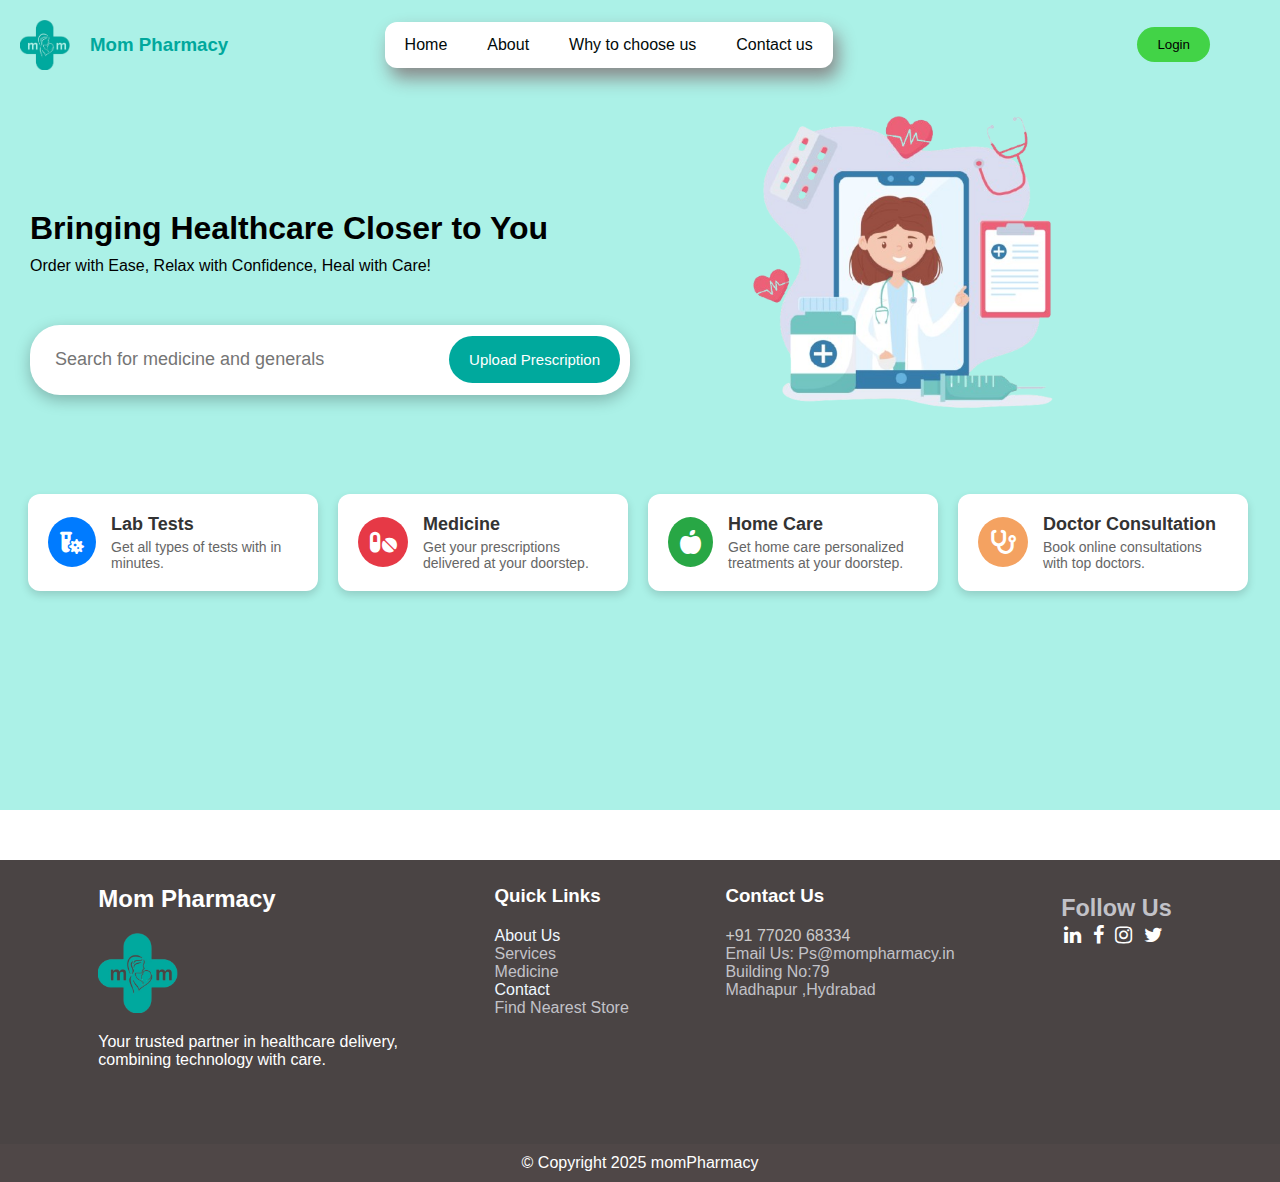
<file: index.html>
<!DOCTYPE html>
<html lang="en">

<head>
    <meta charset="UTF-8">
    <meta name="viewport" content="width=device-width, initial-scale=1.0">
    <title>Pharmacy Navbar</title>
    <link rel="stylesheet" href="style.css">
    <link rel="stylesheet" href="https://cdnjs.cloudflare.com/ajax/libs/font-awesome/6.7.2/css/all.min.css" integrity="sha512-Evv84Mr4kqVGRNSgIGL/F/aIDqQb7xQ2vcrdIwxfjThSH8CSR7PBEakCr51Ck+w+/U6swU2Im1vVX0SVk9ABhg==" crossorigin="anonymous" referrerpolicy="no-referrer" />
    <link rel="stylesheet" href="https://cdnjs.cloudflare.com/ajax/libs/font-awesome/4.7.0/css/font-awesome.min.css">

</head>

<body>
    <div class="bg">
    <div class="navbar"> 
        <div class="logo">
            <img src="logo.png" alt="Mom Pharmacy Logo" style="width: 50px; height: auto;">
            <a class="logoname"><h3>Mom Pharmacy</h3></a>
        </div>
        <div class="nav-items">
            <div class="items">
                <a href="/mom-web/index.html">Home</a>
                <a href="/mom-web/about us/about.html">About</a>
                <a href="/mom-web/about us/whyto.html">Why to choose us</a>
                <a href="/mom-web/contact">Contact us</a>
            </div>
        </div>
        <div class="login">
        <button onclick="openLoginModal()">Login</button>
        </div>
    </div>
    <div class="flexy">
    <div>
    <div class="textdetails">
        <h1 class="heads">
            Bringing Healthcare Closer to You
        </h1>
        <p class="tails">Order with Ease, Relax with Confidence, Heal with Care!</p>
    </div>
    <div class="searchbar">
        <input placeholder="Search for medicine and generals" class="search" />
        <button id="btn" class="search-button" onclick="toggleForm()">Upload Prescription</button>
    </div>
    </div>
    <div class="flexy2">
        <img src="back.png" class="images"/>
    </div>


</div>

    



    <div class="card-container">
        <div class="card">
            <div class="icon bg-blue"><i class="fa-solid fa-vial-virus"></i></div>
            <div class="card-text">
                <h3>Lab Tests</h3>
                <p>Get all types of tests with in minutes.</p>
            </div>
        </div>
        
        <div class="card">
            <div class="icon bg-red"><i class="fas fa-pills"></i></div>
            <div class="card-text">
                <h3>Medicine</h3>
                <p>Get your prescriptions delivered at your doorstep.</p>
            </div>
        </div>

        <div class="card">
            <div class="icon bg-green"><i class="fas fa-apple-alt"></i></div>
            <div class="card-text">
                <h3>Home Care</h3>
                <p>Get home care personalized treatments at your doorstep.</p>
            </div>
        </div>

        <div class="card">
            <div class="icon bg-orange"><i class="fas fa-stethoscope"></i></div>
            <div class="card-text">
                <h3>Doctor Consultation</h3>
                <p>Book online consultations with top doctors.</p>
            </div>
        </div>

        
        </div>
    </div>

    <!-- footer  -->

    
        <footer>
                <div class="Footer_cointainer">
                    <ul class="Footer_data">
                    <h2 style="text-align: left; color: rgb(255, 255, 255);  padding-bottom: 20px;">Mom Pharmacy</h2>
                    <img src="logo.png"
                        alt="image.jpg" >
                    <p style="color: white; text-align: left; padding-top: 20px;">Your trusted partner in healthcare delivery,<br> combining technology with care.</p>    
                    </ul>
                    <div class="Footer_First">
                        <h3 >Quick Links</h3>
                        <ul class="Footer_data">
                            
                            <li id="ab"> <a ref="about us/about.html" style="color: aliceblue; text-decoration: none;"  >About Us</a></li>
                            <li >Services</li>
                            <li >Medicine</li>
                            <li id="ab"><a href="contact.html" style="color: aliceblue; text-decoration: none;" >Contact</a></li>
                            <li >Find Nearest Store</li>
                        </ul>
                    </div>
                    <div class="Footer_First">
                        <h3>Contact Us</h3>
                        <ul class="Footer_data">
                            
                            <li><a href="tel:+4733378901" style="text-decoration: none; color:rgba(255, 255, 255, 0.729) ;">+91 77020 68334</a></li>
                            <li>Email Us: Ps@mompharmacy.in</li>
                            <li>Building No:79 <br> Madhapur ,Hydrabad</li>
                            </li>
                        </ul>
                    </div>
                    <div class="icons">
                        <h3>Follow Us</h3>
                        <ul class="Footer_data">
                            <li>
                                <a href="https://www.linkedin.com/company/mompharmacy/posts/?feedView=all" class="fa fa-linkedin"></a>
                                <a href="#" class="fa fa-facebook"></a>
                                <a href="#" class="fa fa-instagram"></a>

                                <a href="#" class="fa fa-twitter"></a>
                            </li>
                        </ul>
                    </div>
                </div>
                <p style="text-align: center; padding-bottom: 10px; padding-top: 10px; background-color: rgb(79, 71, 71); color: white;">© Copyright 2025 momPharmacy</p>

        </footer>

</div>
<div class="overlay" id="overlay" onclick="toggleForm()"></div>

    <div id="formContainer"></div>

    <script src="index.js"></script>

</body>

</html>
</file>
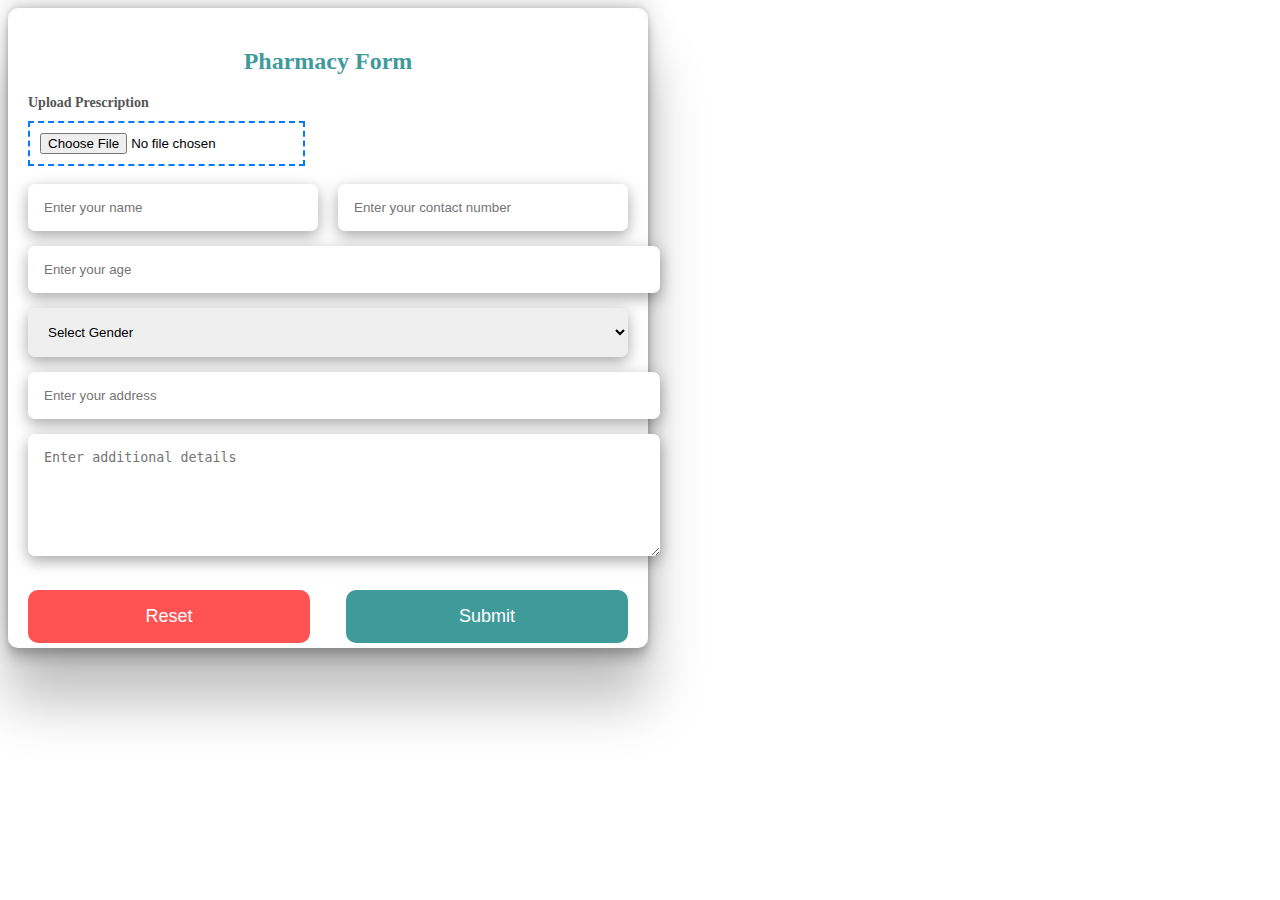
<file: form.html>
<!DOCTYPE html>
<html lang="en">

<head>
    <meta charset="UTF-8">
    <meta name="viewport" content="width=device-width, initial-scale=1.0">
    <title>Document</title>
    <link rel="stylesheet" href="form.css">
    <script src="index.js"></script>
</head>

<body>
    <div id="form" class="modal">
        <h2>Pharmacy Form</h2>
        <label for="upload-prescription">Upload Prescription</label>
        <input type="file" id="upload-prescription" name="upload-prescription">
        <br /><br />
        <div class="name">
            <input class="text" id="name" type="text" placeholder="Enter your name" required>
            <input type="tel" id="mobile" placeholder="Enter your contact number" required>
        </div>
        <input type="number" id="age" placeholder="Enter your age" required>
        <select id="gender">
            <option>Select Gender</option>
            <option>Male</option>
            <option>Female</option>
            <option>Other</option>
        </select>
        <input type="text" id="address" placeholder="Enter your address" required>

        <textarea class="area" id="details" placeholder="Enter additional details"></textarea>

        <div class="button-container">
            <button type="reset" class="reset-btn">Reset</button>
            <button type="submit" class="submit-btn" onclick="handleClick()">Submit</button>
        </div>
    </div>


</body>

</html>
</file>
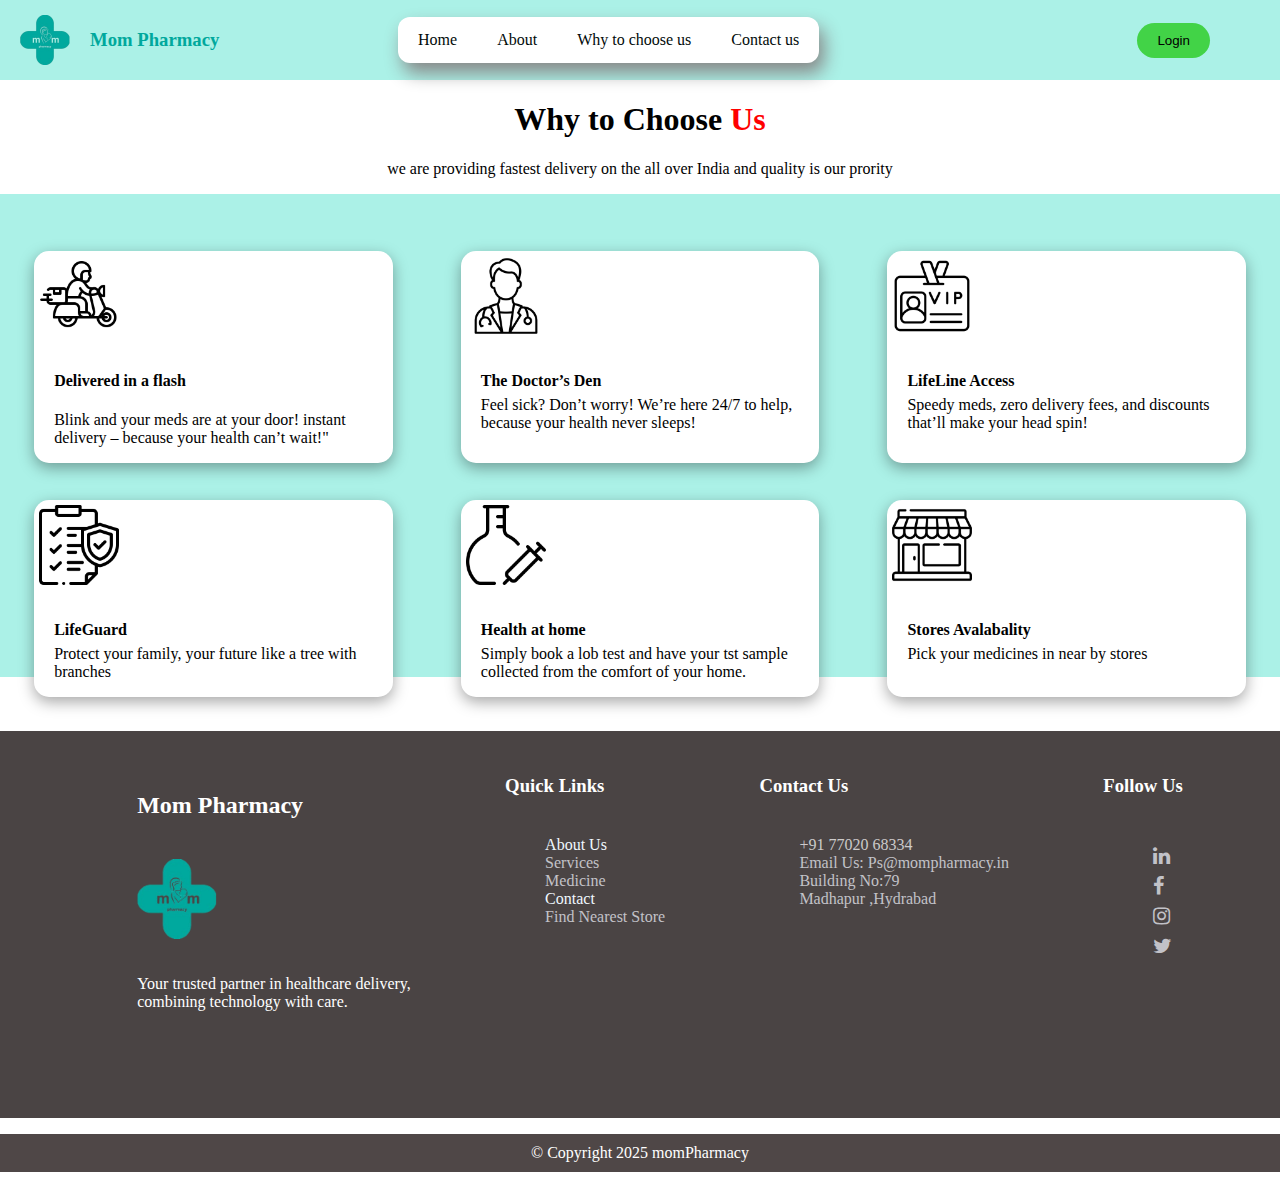
<file: about us/whyto.html>
<!DOCTYPE html>
<html lang="en">
<head>
    <meta charset="UTF-8">
    <meta name="viewport" content="width=device-width, initial-scale=1.0">
    <link rel="stylesheet" href="whyto.css">
    <link rel="stylesheet" href="https://cdnjs.cloudflare.com/ajax/libs/font-awesome/4.7.0/css/font-awesome.min.css">
    <title>Document</title>
</head>
<body>
    <div class="navbar"> 
        <div class="logo">
            <img src="./image/mompharmacy_logo-removebg-preview.png" alt="Mom Pharmacy Logo" style="width: 50px; height: auto;">
            <a class="logoname"><h3>Mom Pharmacy</h3></a>
        </div>
        <div class="nav-items">
            <div class="items">
                <a href="/mom-web/index.html">Home</a>
                <a href="/mom-web/about us/about.html">About</a>
                <a href="/mom-web/about us/whyto.html">Why to choose us</a>
                <a href="/mom-web/contact.html">Contact us</a>
            </div>
        </div>
        <div class="login">
        <button onclick="openLoginModal()">Login</button>
        </div>
    </div>
    <div class="why">
        <h1 class="heading">
            Why to Choose <span style="color:red">Us</span> 
        </h1>
        <p class="detail"> we are providing fastest delivery on the all over India and quality is our prority </p>
    </div>
    <div class="cards" >
        <div class="card">
            <div class="image">
            <img src="./image/delivery.png" alt="Avatar" style="width:100%">
        </div>
            <div class="container">
              <h4><b>Delivered in a flash</b></h4>
              <p>Blink and your meds are at your door! instant delivery – because your health can’t wait!"</p>
            </div>
        </div>

        <div class="card">
            <div class="image">
            <img src="./image/doctor.png" alt="Avatar" style="width:100%">
        </div>
            <div class="container">
              <h4 class="heads"><b>The Doctor’s Den</b></h4>
              <p>Feel sick? Don’t worry! We’re here 24/7 to help, because your health never sleeps!</p>
            </div>
        </div>

        <div class="card">
            <div class="image">
            <img src="./image/membership.png" alt="Avatar" style="width:100%">
          </div>
            <div class="container">
              <h4 class="heads"><b>LifeLine Access</b></h4>
              <p>Speedy meds, zero delivery fees, and discounts that’ll make your head spin!</p>
            </div>
        </div>
    </div>

    <div class="cards" >
        <div class="card">
            <div class="image">
            <img src="./image/insurance.png" alt="Avatar" style="width:100%">
        </div>
            <div class="container">
              <h4 class="heads"><b>LifeGuard</b></h4>
              <p> Protect your family, your future like a tree with branches </p>
            </div>
        </div>

        <div class="card">
            <div class="image">
            <img src="./image/pharmacy.png" alt="Avatar" style="width:100%">
        </div>
            <div class="container">
              <h4 class="heads"><b>Health at home</b></h4>
              <p>Simply book a lob test and have your tst sample collected from the comfort of your home.</p>
            </div>
        </div>

        <div class="card">
            <div class="image">
            <img src="./image/store.png" alt="Avatar" style="width:100%">
          </div>
            <div class="container">
              <h4 class="heads"><b>Stores Avalabality</b></h4>
              <p>Pick your medicines in near by stores </p>
            </div>
        </div>
    </div><br /><br /><br />

    <!-- footer  -->

    <div class="">
        <footer>
                <div class="Footer_cointainer">
                    <ul class="Footer_data">
                    <h2 style="text-align: left; color: rgb(255, 255, 255);  padding-bottom: 20px;">Mom Pharmacy</h2>
                    <img src="./image/mompharmacy_logo-removebg-preview.png"
                        alt="image.jpg" >
                    <p style="color: white; text-align: left; padding-top: 20px;">Your trusted partner in healthcare delivery,<br> combining technology with care.</p>    
                    </ul>
                    <div class="Footer_First">
                        <h3 >Quick Links</h3>
                        <ul class="Footer_data">
                            
                            <li id="ab"> <a ref="about us/about.html" style="color: aliceblue; text-decoration: none;"  >About Us</a></li>
                            <li >Services</li>
                            <li >Medicine</li>
                            <li id="ab"><a href="contact.html" style="color: aliceblue; text-decoration: none;" >Contact</a></li>
                            <li >Find Nearest Store</li>
                        </ul>
                    </div>
                    <div class="Footer_First">
                        <h3>Contact Us</h3>
                        <ul class="Footer_data">
                            
                            <li><a href="tel:+4733378901" style="text-decoration: none; color:rgba(255, 255, 255, 0.729) ;">+91 77020 68334</a></li>
                            <li>Email Us: Ps@mompharmacy.in</li>
                            <li>Building No:79 <br> Madhapur ,Hydrabad</li>
                            </li>
                        </ul>
                    </div>
                    <div class="icon">
                        <h3>Follow Us</h3>
                        <ul class="Footer_data">
                            <li>
                                <a href="https://www.linkedin.com/company/mompharmacy/posts/?feedView=all" class="fa fa-linkedin"></a>
                                <a href="#" class="fa fa-facebook"></a>
                                <a href="#" class="fa fa-instagram"></a>
                                
                                <a href="#" class="fa fa-twitter"></a>
                            </li>
                        </ul>
                    </div>
                </div>
                <p style="text-align: center; padding-bottom: 10px; padding-top: 10px; background-color: rgb(79, 71, 71); color: white;">© Copyright 2025 momPharmacy</p>

        </footer>
      
      
</body>
</html>
</file>
<file: style.css>
* {
    margin: 0;
    padding: 0;
    box-sizing: border-box;
    font-family: Arial, sans-serif;
}

.bg {
    background-color: #abf1e7;
    height: 90vh;
}

.modal {
    display: none;
    position: fixed;
    top: 50%;
    left: 50%;
    transform: translate(-50%, -50%);
    background-color: white;
    padding: 20px;
    box-shadow: 0 4px 8px rgba(0, 0, 0, 0.35) 0px 5px 15px;
    border-radius: 10px;
    z-index: 1000;
    width: 400px;
}

.overlay {
    display: none;
    position: fixed;
    top: 0;
    left: 0;
    width: 100%;
    height: 100%;
    background: rgba(0, 0, 0, 0.5);
    z-index: 999;
}

.navbar {

    align-items: center;
    overflow: hidden;
    padding: 10px 0;
    text-align: center;
    display: flex;
    justify-content: space-between;
    padding: 10px;
}

.logo {
    /* margin-left: 30px; */
    padding: 10px;
    display: flex;
    justify-content: space-between;
    align-items: center;

}

.logoname {
    position: absolute;
    margin-left: 70px;
    color: #00a89d;
}

.navbar .items a {
    color: #010a09;
    text-decoration: none;
    padding: 14px 20px;
    display: inline-block;
    border-radius: 5px;
}

.navbar .items a:hover {
    background-color: #f4f2f2;
}

.items {
    display: flex;
    background-color: white;
    box-shadow: 5px 10px 18px #888888;
    border: 1px gray;
    border-radius: 12px;
    position: absolute;
    margin: auto;
}

.login button {
    margin-right: 60px;
    padding: 10px 20px;
    background-color: #42d347;
    border: none;
    border-radius: 50px;
}

.nav-items {
    display: flex;
    justify-content: center;
    align-items: center;
}

.textdetails {
    margin-top: 120px;
    margin-left: 30px;
}

.tails {
    margin-top: 10px;
    margin-bottom: 50px;
}

.searchbar {

    display: flex;
    justify-content: space-between;
    align-items: center;
    width: 600px;
    height: 70px;
    border-radius: 30px;
    box-shadow: rgba(0, 0, 0, 0.25) 0px 5px 15px;
    padding: 10px;
    background-color: #ffffff;
    margin-left: 30px;
}

.search {
    flex: 1;
    border: none;
    outline: none;
    font-size: 18px;
    padding: 15px;
    border-radius: 30px;
    background-color: transparent;
}

.search-button {
    padding: 15px 20px;
    border: none;
    outline: none;
    background-color: #00a99d;
    color: white;
    cursor: pointer;
    border-radius: 30px;
    font-size: 15px;
    transition: background-color 0.3s;
}

.search-button:hover {
    background-color: #01a196;
}


.bt {
    border-radius: 10px;
    border-color: #ffffff;
    background-color: #c6a70c;
}

.card-container {
    display: flex;
    flex-wrap: wrap;
    gap: 20px;
    justify-content: center;
    margin-top: 50px;
    margin-left: -4px;
}

.card {
    display: flex;
    align-items: center;
    background: white;
    padding: 20px;
    border-radius: 12px;
    box-shadow: 0 4px 8px rgba(0, 0, 0, 0.15);
    transition: transform 0.3s ease-in-out;
    max-width: 290px;
    text-align: left;
    cursor: pointer;
}

.card:hover {
    transform: scale(1.05);
}


.icon {
    color: white;
    padding: 12px;
    border-radius: 50%;
    display: flex;
    justify-content: center;
    align-items: center;
    margin-right: 15px;
    font-size: 24px;
    width: 50px;
    height: 50px;
}

/* Different Colors for Icons */
.bg-blue {
    background: #007BFF;
}

.bg-red {
    background: #E63946;
}

.bg-green {
    background: #28A745;
}

.bg-orange {
    background: #F4A261;
}

.bg-purple {
    background: #9B59B6;
}

/* Card Text */
.card-text h3 {
    margin: 0;
    font-size: 18px;
    color: #333;
}

.card-text p {
    margin: 4px 0 0;
    font-size: 14px;
    color: #666;
}



.footer {
    text-align: center;
   margin-top: -200px;
}

.Footer_cointainer {
    background-color: rgb(74, 68, 68);
    display: flex;
    text-align: center;
    justify-content: space-around;
    padding: 25px 50px 75px;

}

.Footer_cointainer div {
    text-align: left;
}

ul {
    list-style: none;
}

.icon h3 {
    color: white;
    padding-bottom: 20px;
}

.icons {
    width: auto;
    display: flex;
    flex-direction: column;
    margin: 10px;
    bottom: 0;
    color: rgb(194, 194, 200);
    text-decoration: none;
    font-size: 20px;
}

.icons a {
    text-decoration: none;
    color: white;
    margin: 3px;
}

.Footer_data {
    display: flex;
    flex-direction: column;
}

.Footer_data li {
    color: rgb(194, 194, 200);
}

.Footer_First h3 {
    color: white;
    padding-bottom: 20px;
}

.Footer_First li:hover {
    background-color: brown;
    color: rgb(14, 11, 11);
}

.Fotter_First li {
    display: block;
    margin-bottom: 10px;
    margin: 10px;
    text-decoration: none;
}

.Fotter_First li a:hover {
    color: blue;
    text-decoration: none;
}

.Footer_cointainer img {
    width: 80px;
    height: 80px;
}

.footer-container {
    margin-top: 200px;
}

#ab :hover {
    background-color: red;
    color: white;
}

footer {
    margin-top: 50px;

}

.flexy {
    display: flex;
}

.images {
    height: 350px;
    margin-left: 100px;
}
</file>
<file: form.css>
.modal {
    background-color: white;
    border-radius: 10px;
    padding: 20px;
    box-shadow: rgba(0, 0, 0, 0.25) 0px 54px 55px, rgba(0, 0, 0, 0.12) 0px -12px 30px, rgba(0, 0, 0, 0.12) 0px 4px 6px, rgba(0, 0, 0, 0.17) 0px 12px 13px, rgba(0, 0, 0, 0.09) 0px -3px 5px;
    width: 600px;
    height: 600px;
}

h2 {
    text-align: center;
    color: #3f9b9a;
    margin-bottom: 20px;
}

.modal label {
    display: block;
    font-weight: bold;
    margin: 10px 0;
    font-size: 14px;
    color: #555;
}

.modal input[type="file"] {
    background: transparent;
    border: 2px dashed #007BFF;
    padding: 10px;
    cursor: pointer;
}

.modal input[type="file"]:hover {
    border-color: #0056b3;
}

input[type="text"],
input[type="tel"],
input[type="number"],
select,
textarea {
    width: 100%;
    padding: 16px;
    margin-bottom: 15px;
    box-shadow: rgba(0, 0, 0, 0.35) 0px 5px 15px;
    border-radius: 7px;
    border: none;

}

.name {
    display: flex;
}

.text {
    margin-right: 20px;
}

.reset-btn {
    background-color: #ff5252;
    color: white;
    width: 47%;
    padding: 16px;
    border: none;
    border-radius: 10px;
    cursor: pointer;
    font-size: 18px;
}

.submit-btn {
    background-color: #3f9b9a;
    color: white;
    width: 47%;
    padding: 16px;
    border: none;
    border-radius: 10px;
    cursor: pointer;
    font-size: 18px;
}

.button-container {
    display: flex;
    justify-content: space-between;
    margin-top: 15px;
}

a {
    text-decoration: none;
    color: white;
}

.area {
    height: 90px;
}

footer {
    margin-top: 50px;

}
</file>
<file: about us/whyto.css>
body{
    margin: 0;
    padding: 0;
}
.about-nav {
    height: 50px;
    background-color: rgb(44, 51, 63);
    display: flex;
    justify-content: center;
    align-items: center;
}
.logos{
    flex-shrink: 0;

}
.logo{
    height: 40px;
    width: auto;
}
.about-nav ul {
    display: flex;
    justify-content:space-around;
     
}

.about-nav li {
    list-style-type: none;
}

.about-nav a {
    text-decoration: none;
    color: white; 
    padding: 10px; 
}

.cards{
    display: flex;
    justify-content: space-around;
    padding-top: 6%;  
    background-color: #abf1e7;;
}
.card{
    width: 28%;
    box-shadow: rgba(0,0,0,0.35) 0px 5px 15px;
    border-radius: 15px;
    height: auto;
    margin: -20px;
    animation-name:example;
    animation-duration:4s;
    background-color: #ffffff;
    
}
@keyframes example{
    0%{ top:20px;}
    25%{ top:0px;}
}



.heading{
    text-align: center;
    text-shadow: #010a09;
}
.detail{
    text-align: center;
}
.image{
    width: 80px;
    height: 90px;
    padding: 5px;
    background-color:none;
    justify-content: center;
    border-bottom-right-radius: 20px;
}
.container{
    margin-left: 20px;

}
.about-a{
    color: white;
}
.about-a:hover{
    background-color: rgb(249, 249, 250);
    color:black;
    border-radius: 30px;
}
.about-inner{
    background-color: #d5f9f7;
    display: flex;
    padding: 2%;
    box-shadow: rgba(0,0,0,0.35) 0px 5px 15px;
    color:rgb(20, 12, 12);
}
.heads{
    margin-bottom: -10px;
}
@media only screen and (max-width: 1100px){ 
    .about-inner{
        flex-direction: column;
    }
    .about-para{
        width: 90vw;
        height: 100vh;
    }
    .about-para-img{
        width: 90%;
    }
}
@media only screen and (min-width:1100px )and(max-width:386px) {
    .about-inner{
        flex-direction: column;
    }
    .about-para{
        width: 90vw;
        height: 100vh;
    }
    .about-para-img{
        width: 90%;
        height: auto;
    }
}
.about-para-img{
    justify-content: center;
    flex-direction: column;
}



.footer{
    text-align: center;
    margin-top: 20px;
}
.Footer_cointainer{
    background-color: rgb(74, 68, 68);
    display: flex;
    text-align: center;
    justify-content: space-around;
    padding: 25px 50px 75px;
    
}
.Footer_cointainer div{
    text-align: left;
}
ul{
    list-style: none;
}
.icon h3{
    color: white;
    padding-bottom: 20px;
}
.icon a{
    width: auto;
    display: flex;
    flex-direction: column;
    margin: 10px;
    bottom: 0;
    color: rgb(194, 194, 200);
    text-decoration: none;
    font-size: 20px;
}

.Footer_data{
    display: flex;
    flex-direction: column;
}
.Footer_data li{
    color: rgb(194, 194, 200);
}
.Footer_First h3{
    color: white;
    padding-bottom: 20px;
}
.Footer_First li:hover{
    background-color: brown;
    color: rgb(14, 11, 11);
}
.Fotter_First li{
    display: block;
    margin-bottom: 10px;
    margin: 10px;
    text-decoration: none;
}
.Fotter_First li a:hover{
    color: blue;
    text-decoration: none;
}

.Footer_cointainer img{
    width: 80px;
    height: 80px;
}
.footer-container{
    margin-top: 200px;
}
#ab :hover{
    background-color: red;
    color: white;
}

.navbar {
    background-color: #abf1e7;
    align-items: center;
    overflow: hidden;
    padding: 10px 0;
    text-align: center;
    display: flex;
    justify-content: space-between;
    padding: 10px;
}
.logo{
    /* margin-left: 30px; */
    padding: 10px;
    display: flex;
    justify-content: space-between;
    align-items: center;

}
.logoname{
    position:absolute;
    margin-left: 70px;
    color:#00a89d;
}
.navbar .items a{
    color: #010a09;
    text-decoration: none;
    padding: 14px 20px;
    display: inline-block;
    border-radius: 5px;
}
.navbar .items a:hover {
    background-color: #f4f2f2;
}
.items{
    display: flex;
    background-color: white;
    box-shadow: 5px 10px 18px #888888;
    border: 1px gray;
    border-radius: 12px;
    position: absolute;
    margin: auto;
}
.login button {
    margin-right:60px;
    padding: 10px 20px;
    background-color: #42d347;
    border: none;
    border-radius: 50px;
}
.nav-items{
    display: flex;
    justify-content: center;
    align-items: center;
}

.navbar .items a:hover {
    background-color: #f4f2f2;
}

.logo{
    /* margin-left: 30px; */
    padding: 10px;
    display: flex;
    justify-content: space-between;
    align-items: center;

}
.logoname{
    position:absolute;
    margin-left: 70px;
    color:#00a89d;
}
</file>
